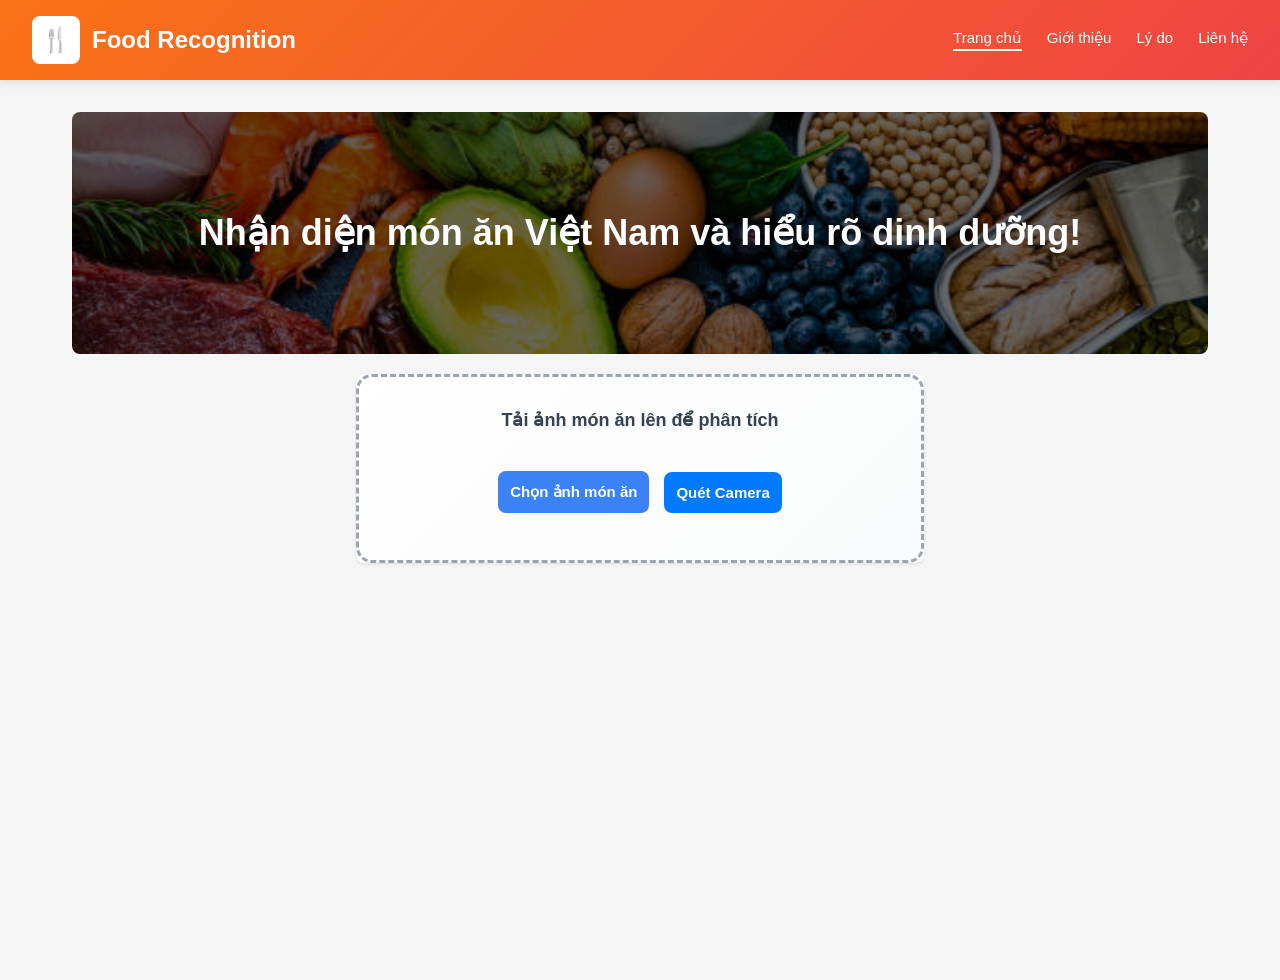
<file: navigation_menu/index.html>
<!DOCTYPE html>
<html lang="vi">
<head>
    <meta charset="UTF-8" />
    <meta name="viewport" content="width=device-width, initial-scale=1.0" />
    <title>Food Recognition - Nhận diện món ăn Việt Nam</title>
    <link rel="stylesheet" href="/CSS/style.css">
    <script src="/JS/index.js"></script>
    <style>
        /* CSS bổ sung để căn chỉnh khu vực hiển thị camera */
        .hidden { display: none !important; }
        .camera-box { width: 100%; max-width: 450px; height: 320px; background: #000; margin: 15px auto; border-radius: 8px; overflow: hidden; position: relative; }
        video { width: 100%; height: 100%; object-fit: cover; }
        .button-row { display: flex; gap: 10px; justify-content: center; margin-top: 15px; }
        .btn { padding: 10px 20px; border: none; border-radius: 4px; cursor: pointer; font-weight: bold; }
        .btn-success { background-color: #28a745; color: white; }
        .btn-danger { background-color: #dc3545; color: white; }
        .btn-gray { background-color: #6c757d; color: white; }
        .btn-primary { background-color: #007bff; color: white; }
        .method-tabs { display: flex; gap: 10px; justify-content: center; margin-bottom: 20px; }
    </style>
</head>
<body>

<div class="header" id="home">
    <div class="header-content">
        <div class="logo">
            <div class="icon-box">🍴</div>
            <h1 class="title">Food Recognition</h1>
        </div>
        <nav class="nav-menu">
            <a href="/" class="active">Trang chủ</a>
            <a href="/navigation_menu/about.html">Giới thiệu</a>
            <a href="/navigation_menu/reason.html">Lý do</a>
            <a href="/navigation_menu/contact.html">Liên hệ</a>
        </nav>
    </div>
</div>

<div class="container">
    <div class="main-layout">
        <div class="banner">
            <h2 class="banner-title">Nhận diện món ăn Việt Nam và hiểu rõ dinh dưỡng!</h2>
        </div>

        <div class="content">
            <div id="imageMethodSection">
                <div id="uploadSection">
                    <div class="upload-text upload-title">Tải ảnh món ăn lên để phân tích</div>
                    
                    <div style="display: flex; gap: 15px; justify-content: center; align-items: center; max-width: 450px; margin: 0 auto 15px auto;">
                        <div class="upload-btn" onclick="document.getElementById('fileInput').click()" 
                             style="flex: 1; margin: 0; padding: 12px; font-size: 15px; font-weight: 600; text-align: center; white-space: nowrap; cursor: pointer;">
                            Chọn ảnh món ăn
                        </div>

                        <button class="btn btn-primary" onclick="switchMethod('video')" 
                                style="flex: 1; height: 100%; padding: 12px; font-size: 15px; font-weight: 600; white-space: nowrap; border-radius: 8px;">
                            Quét Camera
                        </button>
                    </div>

                    <input type="file" id="fileInput" accept="image/*" class="hidden" />
                </div>
                
                <div id="previewSection" class="card-image hidden">
                    <img id="previewImage" style="max-width: 100%; max-height: 400px; object-fit: contain; border-radius: 8px;" alt="Preview" />
                    <div class="button-row">
                        <button class="btn btn-success" onclick="analyzeFood()">Phân tích ảnh</button>
                        <button class="btn btn-gray" onclick="reset()">Hủy</button> </div>
                </div>
            </div>

            <div id="videoMethodSection" class="hidden">
                <div class="camera-box">
                    <video id="webcamView" autoplay playsinline muted></video>
                </div>

                <div class="button-row">
                    <button class="btn btn-primary" id="btnOpenCam">Mở Camera</button>
                    <button class="btn btn-danger" id="btnScanCam" disabled>Bắt đầu quét</button>
                    <button class="btn btn-gray" onclick="switchMethod('image')">Dùng ảnh tĩnh</button> </div>
                <input type="file" id="videoFileInput" accept="video/*" class="hidden" onchange="handleVideoUpload(this)" />
            </div>

            <div id="resultDisplaySection" class="hidden" style="margin-top: 30px; padding: 20px; border: 1px solid #eee; background: #fff; border-radius: 8px;">
                <h3 style="color:#333; border-bottom: 2px solid #28a745; padding-bottom:8px;">Kết quả phân tích</h3>
                <div id="predictionOutput"></div>
                <div id="nutritionOutput" style="margin-top:15px;"></div>
                <div id="recommendationOutput" style="margin-top:20px; padding-top:15px; border-top:1px dashed #ccc;"></div>
            </div>

        </div>
    </div>
</div>

</body>
</html>
</file>
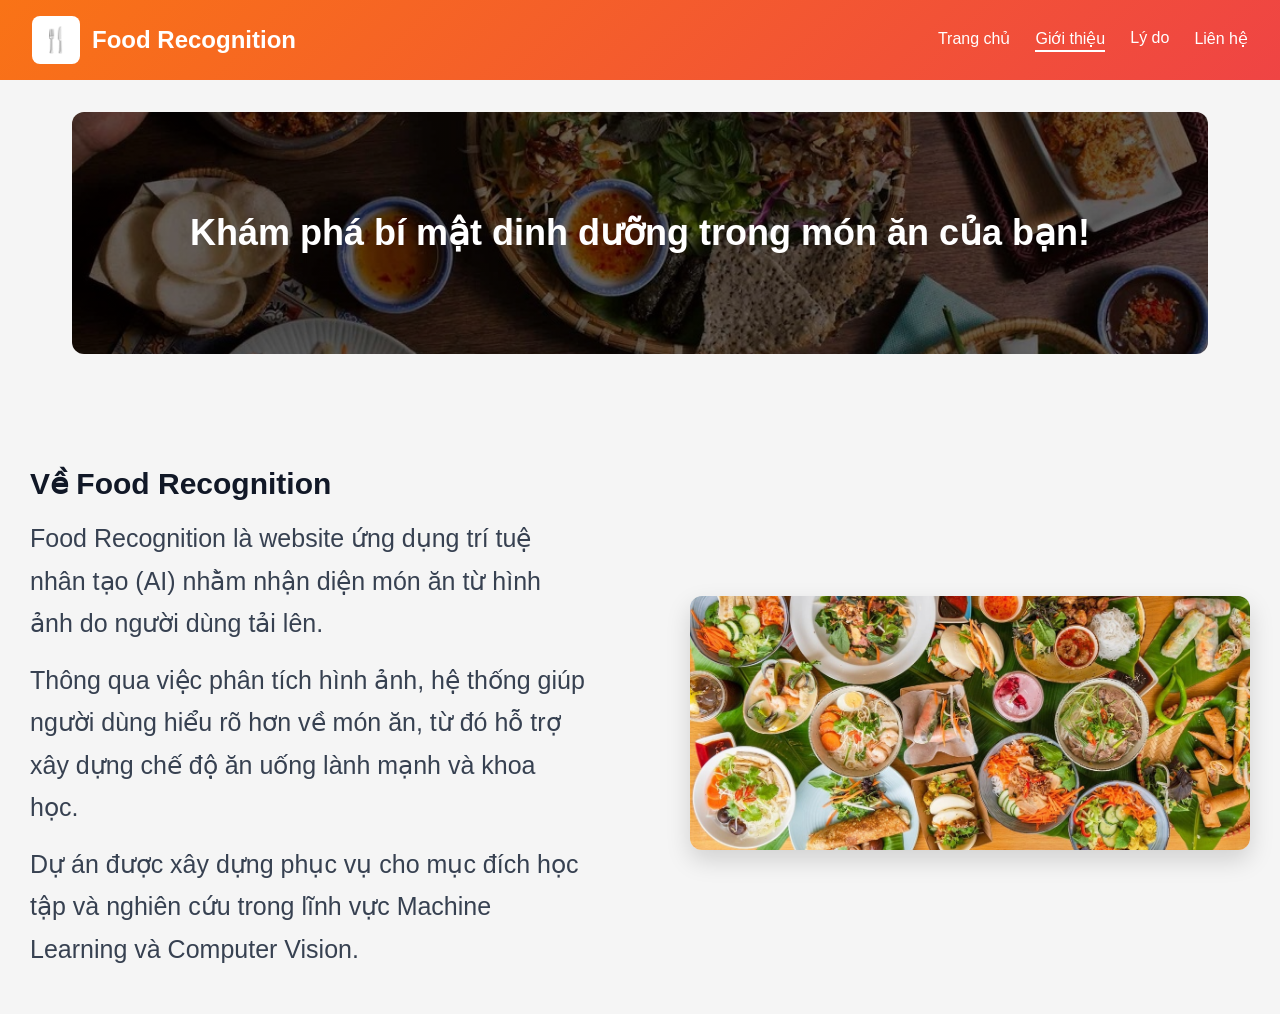
<file: navigation_menu/about.html>
<!DOCTYPE html>
<html lang="vi">
<head>
    <meta charset="UTF-8" />
    <meta name="viewport" content="width=device-width, initial-scale=1.0" />
    <title>Food Recognition</title>
    <!-- Link CSS -->
    <link rel="stylesheet" href="../CSS/about.css">
</head>
<body>
<!-- ================= HEADER + NAV ================= -->
<div class="header" id="home">
    <div class="header-content">
        <div class="logo">
            <div class="icon-box">🍴</div>
            <h1 class="title">Food Recognition</h1>
        </div>
        
        <nav class="nav-menu">
            <a href="../navigation_menu/index.html">Trang chủ</a>
            <a href="../navigation_menu/about.html" class="active">Giới thiệu</a>
            <a href="../navigation_menu/reason.html">Lý do</a>
            <a href="../navigation_menu/contact.html">Liên hệ</a>
        </nav>
    </div>
</div>
<!-- ================= MAIN ================= -->
<div class="container">
    <div class="main-layout">

        <!-- Banner -->
        <div class="banner">
            <h2 class="banner-title">
                Khám phá bí mật dinh dưỡng trong món ăn của bạn!
            </h2>

            
        </div>
    </div>
</div>

<!-- ABOUT CONTENT -->
<div class="about-section">
    <div class="about-text">
        <h2>Về Food Recognition</h2>
        <p>
            Food Recognition là website ứng dụng trí tuệ nhân tạo (AI)
            nhằm nhận diện món ăn từ hình ảnh do người dùng tải lên.
        </p>
        <p>
            Thông qua việc phân tích hình ảnh, hệ thống giúp người dùng
            hiểu rõ hơn về món ăn, từ đó hỗ trợ xây dựng chế độ ăn uống
            lành mạnh và khoa học.
        </p>

        <p>
            Dự án được xây dựng phục vụ cho mục đích học tập và nghiên cứu
            trong lĩnh vực Machine Learning và Computer Vision.
        </p>
    </div>

    <div class="about-image">
        <img src="../assets/full_topgotourist_10-mon-ngon-phai-thu-khi-toi-viet-nam-162-20241817223.jpg" alt="vietname food">
    </div>
</div>
</file>
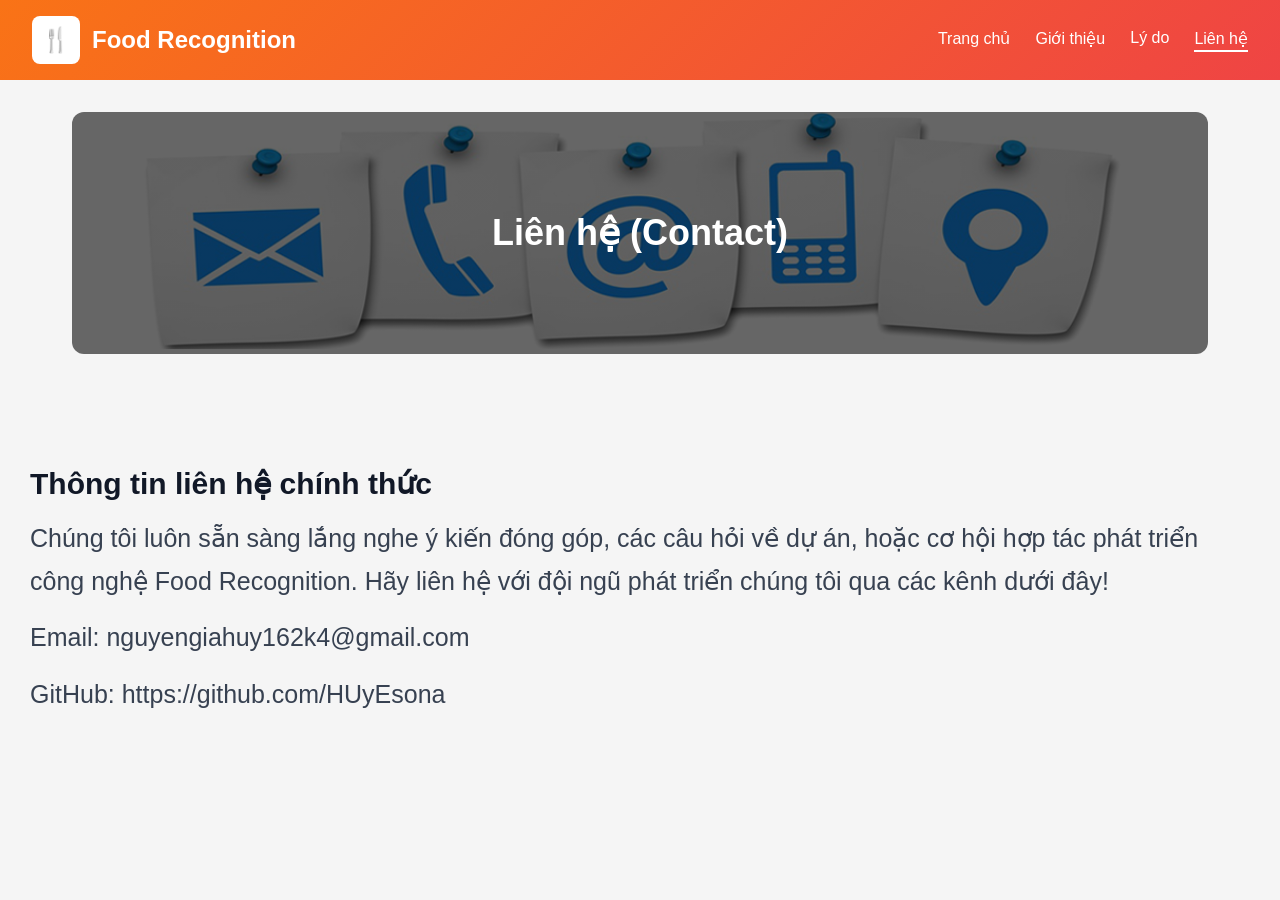
<file: navigation_menu/contact.html>
<!DOCTYPE html>
<html lang="vi">
<head>
    <meta charset="UTF-8" />
    <meta name="viewport" content="width=device-width, initial-scale=1.0" />
    <title>Food Recognition</title>
    <!-- Link CSS -->
    <link rel="stylesheet" href="../CSS/contact.css">
</head>
<body>
<!-- ================= HEADER + NAV ================= -->
<div class="header" id="home">
    <div class="header-content">
        <div class="logo">
            <div class="icon-box">🍴</div>
            <h1 class="title">Food Recognition</h1>
        </div>
        
        <nav class="nav-menu">
            <a href="../navigation_menu/index.html">Trang chủ</a>
            <a href="../navigation_menu/about.html">Giới thiệu</a>
            <a href="../navigation_menu/reason.html">Lý do</a>
            <a href="../navigation_menu/contact.html"class="active">Liên hệ</a>
        </nav>
    </div>
</div>
<!-- ================= MAIN ================= -->
<div class="container">
    <div class="main-layout">

        <!-- Banner -->
        <div class="banner">
            <h2 class="banner-title">
                Liên hệ (Contact)
            </h2>

            
        </div>
    </div>
</div>

<!-- ABOUT CONTENT -->
<div class="contact-section">
    <div class="contact-text">
        <h2>Thông tin liên hệ chính thức</h2>
        <p>
            Chúng tôi luôn sẵn sàng lắng nghe ý kiến đóng góp, các câu hỏi về dự án, hoặc cơ hội hợp tác phát triển công nghệ Food Recognition. Hãy liên hệ với đội ngũ phát triển chúng tôi qua các kênh dưới đây!
        </p>
        
        <p>
            Email: nguyengiahuy162k4@gmail.com
        </p>

        <p>
            GitHub: https://github.com/HUyEsona
        </p>
    </div>
</div>
</file>
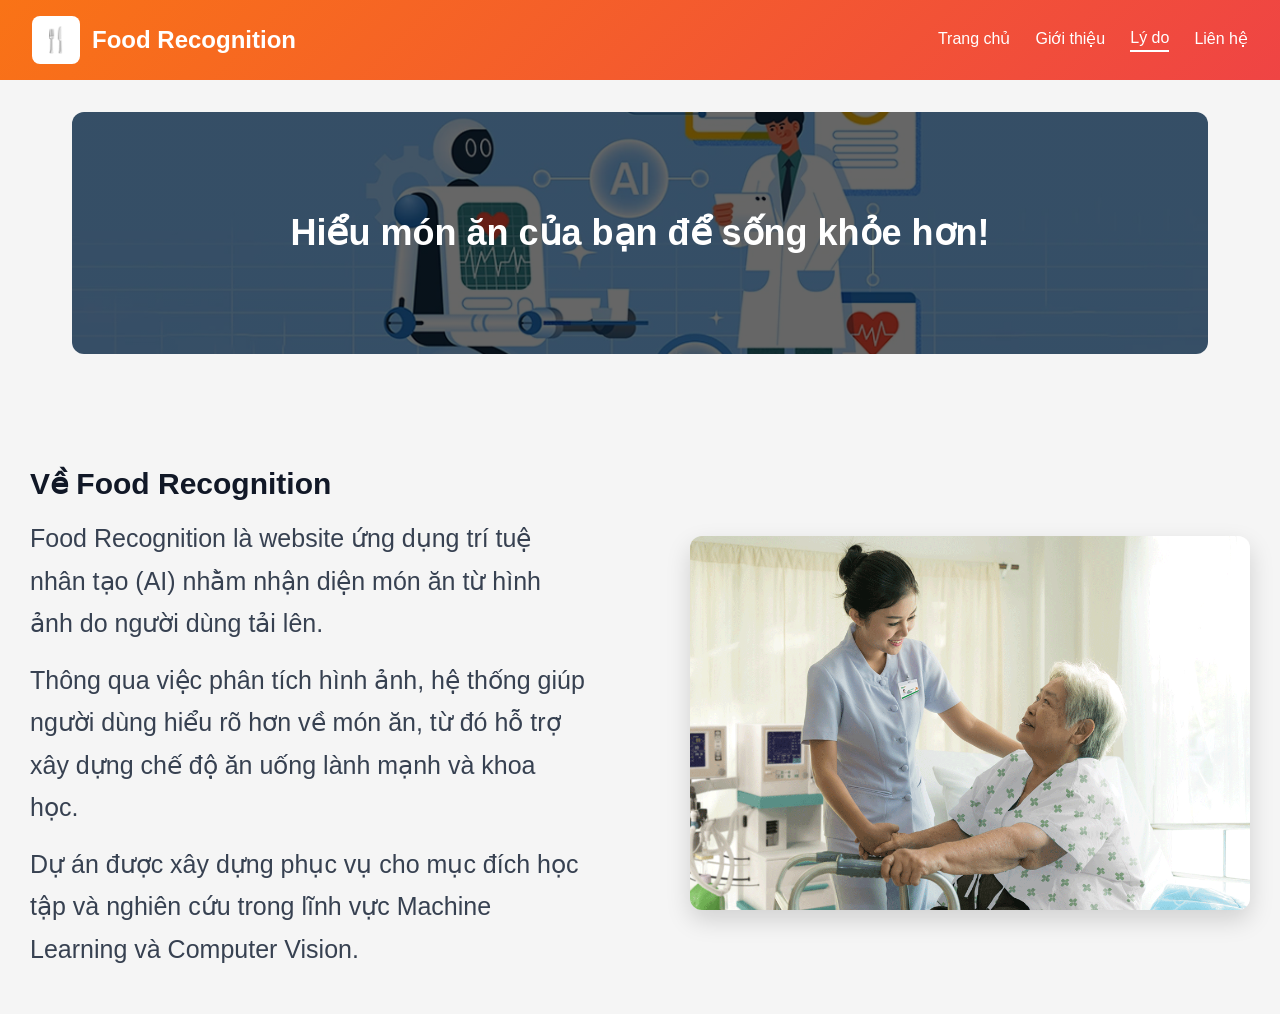
<file: navigation_menu/reason.html>
<!DOCTYPE html>
<html lang="vi">
<head>
    <meta charset="UTF-8" />
    <meta name="viewport" content="width=device-width, initial-scale=1.0" />
    <title>Food Recognition</title>
    <!-- Link CSS -->
    <link rel="stylesheet" href="../CSS/reason.css">
</head>
<body>
<!-- ================= HEADER + NAV ================= -->
<div class="header" id="home">
    <div class="header-content">
        <div class="logo">
            <div class="icon-box">🍴</div>
            <h1 class="title">Food Recognition</h1>
        </div>
        
        <nav class="nav-menu">
            <a href="../navigation_menu/index.html">Trang chủ</a>
            <a href="../navigation_menu/about.html">Giới thiệu</a>
            <a href="../navigation_menu/reason.html"class="active">Lý do</a>
            <a href="../navigation_menu/contact.html">Liên hệ</a>
        </nav>
    </div>
</div>
<!-- ================= MAIN ================= -->
<div class="container">
    <div class="main-layout">

        <!-- Banner -->
        <div class="banner">
            <h2 class="banner-title">
                Hiểu món ăn của bạn để sống khỏe hơn!
            </h2>

            
        </div>
    </div>
</div>

<!-- ABOUT CONTENT -->
<div class="reason-section">
    <div class="reason-text">
        <h2>Về Food Recognition</h2>
        <p>
            Food Recognition là website ứng dụng trí tuệ nhân tạo (AI)
            nhằm nhận diện món ăn từ hình ảnh do người dùng tải lên.
        </p>
        <p>
            Thông qua việc phân tích hình ảnh, hệ thống giúp người dùng
            hiểu rõ hơn về món ăn, từ đó hỗ trợ xây dựng chế độ ăn uống
            lành mạnh và khoa học.
        </p>

        <p>
            Dự án được xây dựng phục vụ cho mục đích học tập và nghiên cứu
            trong lĩnh vực Machine Learning và Computer Vision.
        </p>
    </div>

    <div class="reason-image">
        <img src="../assets/dieu-duong.jpg" alt="a nurse take care of elder woman">
    </div>
</div>
</file>
<file: CSS/style.css>
* {
    margin: 0;
    padding: 0;
    box-sizing: border-box;
}

body {
    background: #f5f5f5;
    font-family: "Segoe UI", Tahoma, Geneva, Verdana, sans-serif;
}

.container {
    min-height: 100vh;
}

/* Header */
.header {
    background: linear-gradient(135deg, #F97316 0%, #EF4444 100%);
    padding: 16px 32px;
    box-shadow: 0 2px 10px rgba(0,0,0,0.1);
    position: sticky;
    top: 0;
    z-index: 1000;
}

.header-content {
    display: flex;
    align-items: center;
    justify-content: space-between; /* QUAN TRỌNG */
}

/* Logo */
.logo {
    display: flex;
    align-items: center;
    gap: 12px;
}

.icon-box {
    width: 48px;
    height: 48px;
    background: white;
    border-radius: 8px;
    display: flex;
    align-items: center;
    justify-content: center;
    font-size: 24px;
}

.title {
    font-size: 24px;
    font-weight: bold;
    color: white;
}

/* Layout */
.main-layout {
    max-width: 1200px;
    margin: auto;
    padding: 32px;
}

/* Banner */
.banner {
    background: linear-gradient(rgba(0,0,0,0.6), rgba(0,0,0,0.6)),url('../assets/istockphoto-1457433817-612x612.jpg');
    background-size: cover;
    background-position: center;
    padding: 100px 30px;
    text-align: center;
    color: white;
    border-radius: 8px;
    margin-bottom: 20px;
}

.banner-title {
    font-size: 36px;
    font-weight: bold;
}

/* Content */
.content {
    width: 50%;
    margin: auto;
    background: white;
    border-radius: 8px;
    box-shadow: 0 1px 3px rgba(0,0,0,0.1);
}

/* Upload */
#uploadSection {
    padding: 32px;
    border: 3px dashed #9ca3af;
    border-radius: 16px;
    background: linear-gradient(135deg, #ffffff, #f9fafb);
    display: flex;
    flex-direction: column;
    align-items: center;
    gap: 16px;
    transition: 0.3s;
}

#uploadSection:hover {
    border-color: #3b82f6;
    background: #eff6ff;
}

.upload-title {
    margin-bottom: 24px;
}

.upload-type {
    display: flex;
    gap: 16px;
    width: 100%;
    margin-bottom: 24px;
}

.upload-option {
    flex: 1;
    padding: 16px;
    border: 2px solid #E5E7EB;
    border-radius: 12px;
    text-align: center;
    cursor: pointer;
    transition: 0.3s;
}

.upload-option:hover {
    border-color: #3B82F6;
    background: #EFF6FF;
}

.upload-option.selected {
    background: #3B82F6;
    border-color: #3B82F6;
}

.upload-option.selected .option-title {
    color: white;
}

.option-title {
    font-size: 18px;
    font-weight: 600;
}

.upload-btn {
    background: #3B82F6;
    color: white;
    padding: 12px 24px;
    border-radius: 8px;
    font-weight: 600;
    cursor: pointer;
}

.upload-text {
    font-size: 18px;
    font-weight: 600;
    color: #374151;
}

/* Preview */
.card-image {
    padding: 24px;
    text-align: center;
}

.image {
    width: 100%;
    max-height: 400px;
    object-fit: cover;
    border-radius: 8px;
    margin-bottom: 16px;
}

/* Buttons */
.button-row {
    display: flex;
    gap: 12px;
}

.btn {
    padding: 12px 24px;
    border-radius: 8px;
    border: none;
    cursor: pointer;
    font-size: 16px;
}

.btn-success {
    background: #22C55E;
    color: white;
    flex: 1;
}

.btn-gray {
    background: #6B7280;
    color: white;
}

.hidden {
    display: none;
}

input[type="file"] {
    display: none;
}

.nav-menu {
    display: flex;
    gap: 25px;
}

.nav-menu a {
    color: white;
    text-decoration: none;
    font-size: 15px;
    font-weight: 500;
    padding-bottom: 4px;
    position: relative;
}

.nav-menu a::after {
    content: "";
    position: absolute;
    left: 0;
    bottom: 0;
    width: 0;
    height: 2px;
    background: white;
    transition: width 0.3s;
}

.nav-menu a:hover::after {
    width: 100%;
}

.nav-menu a.active::after {
    width: 100%;
}
</file>
<file: CSS/about.css>
* {
    margin: 0;
    padding: 0;
    box-sizing: border-box;
}

body {
    font-family: "Segoe UI", Tahoma, Geneva, Verdana, sans-serif;
    background: #f5f5f5;
}

/* HEADER */
.header {
    background: linear-gradient(135deg, #F97316 0%, #EF4444 100%);
    padding: 16px 32px;
    position: sticky;
    top: 0;
    z-index: 1000;
}

.header-content {
    display: flex;
    align-items: center;
    justify-content: space-between;
}

/* LOGO */
.logo {
    display: flex;
    align-items: center;
    gap: 12px;
}

.icon-box {
    width: 48px;
    height: 48px;
    background: white;
    border-radius: 8px;
    display: flex;
    align-items: center;
    justify-content: center;
    font-size: 24px;
}

.title {
    color: white;
    font-size: 24px;
    font-weight: bold;
}

/* NAV */
.nav-menu {
    display: flex;
    gap: 25px;
}

.nav-menu a {
    color: white;
    text-decoration: none;
    font-weight: 500;
    position: relative;
    padding-bottom: 4px;
}

.nav-menu a::after {
    content: "";
    position: absolute;
    left: 0;
    bottom: 0;
    width: 0;
    height: 2px;
    background: white;
    transition: 0.3s;
}

.nav-menu a:hover::after,
.nav-menu a.active::after {
    width: 100%;
}

/* LAYOUT */
.container {
    max-width: 1200px;
    margin: auto;
    padding: 32px;
}

/* BANNER */
.banner {
    background:
        linear-gradient(rgba(0,0,0,0.6), rgba(0,0,0,0.6)),
        url('../assets/vietnamese-food-thumb-1024x682-01-08-2024.jpg');
    background-size: cover;
    background-position: center;
    padding: 100px 30px;
    border-radius: 12px;
    text-align: center;
    color: white;
}

.banner-title {
    font-size: 36px;
    font-weight: bold;
}

.about-section {
    display: flex;
    gap: 40px;
    margin-top: 50px;
    align-items: center;
}

.about-text {
    flex: 1;
    padding: 30px;
}

.about-text h2 {
    font-size: 30px;
    margin-bottom: 16px;
    color: #111827;
}

.about-text p {
    font-size: 25px;
    line-height: 1.7;
    margin-bottom: 14px;
    color: #374151;
}

.about-image {
    flex: 1;
    text-align: right;
    padding: 30px;
}

.about-image img {
    max-width: 100%;
    border-radius: 12px;
    box-shadow: 0 10px 25px rgba(0,0,0,0.15);
}
</file>
<file: CSS/contact.css>
* {
    margin: 0;
    padding: 0;
    box-sizing: border-box;
}

body {
    font-family: "Segoe UI", Tahoma, Geneva, Verdana, sans-serif;
    background: #f5f5f5;
}

/* HEADER */
.header {
    background: linear-gradient(135deg, #F97316 0%, #EF4444 100%);
    padding: 16px 32px;
    position: sticky;
    top: 0;
    z-index: 1000;
}

.header-content {
    display: flex;
    align-items: center;
    justify-content: space-between;
}

/* LOGO */
.logo {
    display: flex;
    align-items: center;
    gap: 12px;
}

.icon-box {
    width: 48px;
    height: 48px;
    background: white;
    border-radius: 8px;
    display: flex;
    align-items: center;
    justify-content: center;
    font-size: 24px;
}

.title {
    color: white;
    font-size: 24px;
    font-weight: bold;
}

/* NAV */
.nav-menu {
    display: flex;
    gap: 25px;
}

.nav-menu a {
    color: white;
    text-decoration: none;
    font-weight: 500;
    position: relative;
    padding-bottom: 4px;
}

.nav-menu a::after {
    content: "";
    position: absolute;
    left: 0;
    bottom: 0;
    width: 0;
    height: 2px;
    background: white;
    transition: 0.3s;
}

.nav-menu a:hover::after,
.nav-menu a.active::after {
    width: 100%;
}

/* LAYOUT */
.container {
    max-width: 1200px;
    margin: auto;
    padding: 32px;
}

/* BANNER */
.banner {
    background:
        linear-gradient(rgba(0,0,0,0.6), rgba(0,0,0,0.6)),
        url('../assets/contact-us-icon_JiENOnxlPdsh.jpg');
    background-size: cover;
    background-position: center;
    padding: 100px 30px;
    border-radius: 12px;
    text-align: center;
    color: white;
}

.banner-title {
    font-size: 36px;
    font-weight: bold;
}

.contact-section {
    display: flex;
    gap: 40px;
    margin-top: 50px;
    align-items: center;
}

.contact-text {
    flex: 1;
    padding: 30px;
}

.contact-text h2 {
    font-size: 30px;
    margin-bottom: 16px;
    color: #111827;
}

.contact-text p {
    font-size: 25px;
    line-height: 1.7;
    margin-bottom: 14px;
    color: #374151;
}
</file>
<file: CSS/reason.css>
* {
    margin: 0;
    padding: 0;
    box-sizing: border-box;
}

body {
    font-family: "Segoe UI", Tahoma, Geneva, Verdana, sans-serif;
    background: #f5f5f5;
}

/* HEADER */
.header {
    background: linear-gradient(135deg, #F97316 0%, #EF4444 100%);
    padding: 16px 32px;
    position: sticky;
    top: 0;
    z-index: 1000;
}

.header-content {
    display: flex;
    align-items: center;
    justify-content: space-between;
}

/* LOGO */
.logo {
    display: flex;
    align-items: center;
    gap: 12px;
}

.icon-box {
    width: 48px;
    height: 48px;
    background: white;
    border-radius: 8px;
    display: flex;
    align-items: center;
    justify-content: center;
    font-size: 24px;
}

.title {
    color: white;
    font-size: 24px;
    font-weight: bold;
}

/* NAV */
.nav-menu {
    display: flex;
    gap: 25px;
}

.nav-menu a {
    color: white;
    text-decoration: none;
    font-weight: 500;
    position: relative;
    padding-bottom: 4px;
}

.nav-menu a::after {
    content: "";
    position: absolute;
    left: 0;
    bottom: 0;
    width: 0;
    height: 2px;
    background: white;
    transition: 0.3s;
}

.nav-menu a:hover::after,
.nav-menu a.active::after {
    width: 100%;
}

/* LAYOUT */
.container {
    max-width: 1200px;
    margin: auto;
    padding: 32px;
}

/* BANNER */
.banner {
    background:
        linear-gradient(rgba(0,0,0,0.6), rgba(0,0,0,0.6)),
        url('../assets/Ai-trong-y-te.jpg');
    background-size: cover;
    background-position: center;
    padding: 100px 30px;
    border-radius: 12px;
    text-align: center;
    color: white;
}

.banner-title {
    font-size: 36px;
    font-weight: bold;
}

.reason-section {
    display: flex;
    gap: 40px;
    margin-top: 50px;
    align-items: center;
}

.reason-text {
    flex: 1;
    padding: 30px;
}

.reason-text h2 {
    font-size: 30px;
    margin-bottom: 16px;
    color: #111827;
}

.reason-text p {
    font-size: 25px;
    line-height: 1.7;
    margin-bottom: 14px;
    color: #374151;
}

.reason-image {
    flex: 1;
    text-align: right;
    padding: 30px;
}

.reason-image img {
    max-width: 100%;
    border-radius: 12px;
    box-shadow: 0 10px 25px rgba(0,0,0,0.15);
}
</file>
